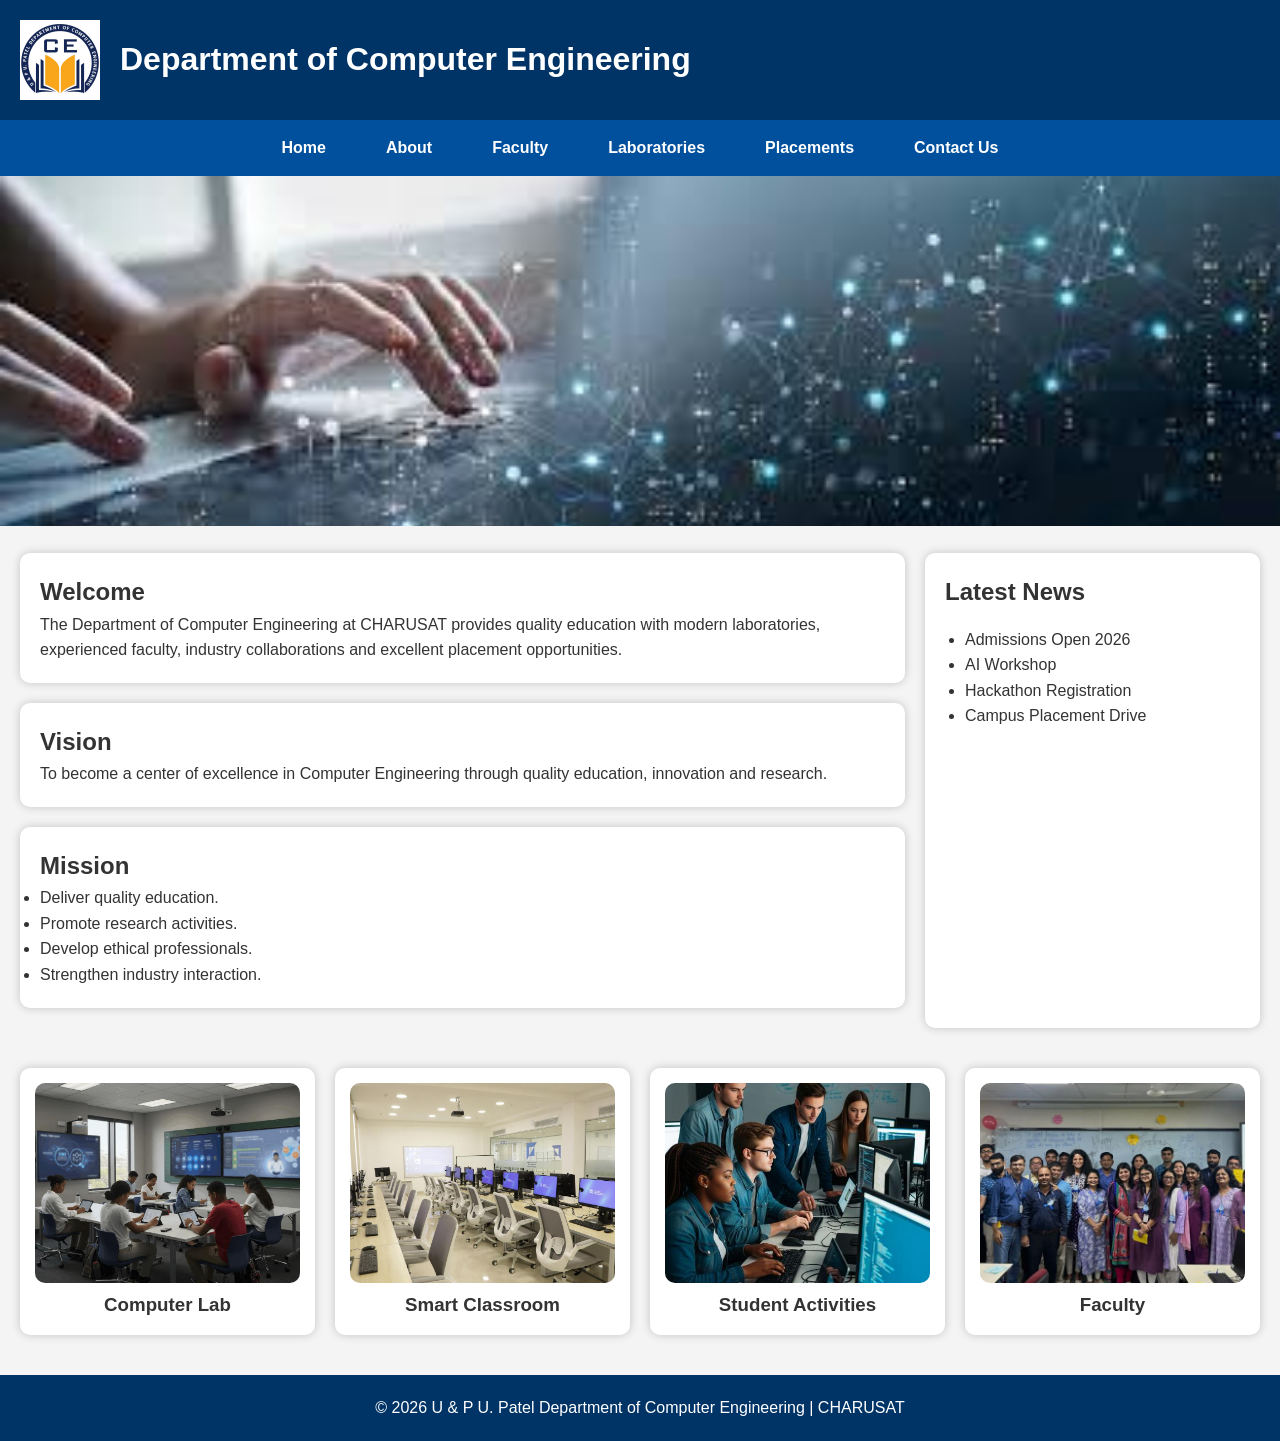
<file: website2/index.html>
<!doctype html>
<html lang="en">
  <head>
    <meta charset="UTF-8" />
    <meta name="viewport" content="width=device-width, initial-scale=1.0" />
    <title>Department of Computer Engineering</title>
    <link rel="stylesheet" href="style.css" />
  </head>

  <body>
    <header>
      <div class="logo">
        <img src="images/logo.jpeg" alt="Logo" />

        <h1>Department of Computer Engineering</h1>
      </div>
    </header>

    <nav>
      <ul>
        <li><a href="#home">Home</a></li>
        <li><a href="#about">About</a></li>
        <li><a href="#faculty">Faculty</a></li>
        <li><a href="#laboratories">Laboratories</a></li>
        <li><a href="#placements">Placements</a></li>
        <li><a href="#contact">Contact Us</a></li>
      </ul>
    </nav>

    <section id="home" class="banner">
      <img src="images/banner.jpeg" alt="Banner" />
    </section>

    <main>
      <section id="about" class="content">
        <article>
          <h2>Welcome</h2>

          <p>
            The Department of Computer Engineering at CHARUSAT provides quality
            education with modern laboratories, experienced faculty, industry
            collaborations and excellent placement opportunities.
          </p>
        </article>

        <article>
          <h2>Vision</h2>

          <p>
            To become a center of excellence in Computer Engineering through
            quality education, innovation and research.
          </p>
        </article>

        <article>
          <h2>Mission</h2>

          <ul>
            <li>Deliver quality education.</li>

            <li>Promote research activities.</li>

            <li>Develop ethical professionals.</li>

            <li>Strengthen industry interaction.</li>
          </ul>
        </article>
      </section>

      <aside>
        <h2>Latest News</h2>

        <ul>
          <li>Admissions Open 2026</li>

          <li>AI Workshop</li>

          <li>Hackathon Registration</li>

          <li>Campus Placement Drive</li>
        </ul>
      </aside>
    </main>

    <section class="gallery">
      <div class="card">
        <img src="images/lab.jpeg" />

        <h3>Computer Lab</h3>
      </div>

      <div class="card">
        <img src="images/classroom.jpeg" />

        <h3>Smart Classroom</h3>
      </div>

      <div class="card">
        <img src="images/students.jpeg" />

        <h3>Student Activities</h3>
      </div>

      <div class="card">
        <img src="images/faculty.jpeg" />

        <h3>Faculty</h3>
      </div>
    </section>

    <footer>
      <p>©️ 2026 U & P U. Patel Department of Computer Engineering | CHARUSAT</p>
    </footer>
  </body>
</html>
</file>
<file: website2/style.css>
*{
margin:0;
padding:0;
box-sizing:border-box;
font-family:Arial, Helvetica, sans-serif;
}

html{
    scroll-behavior: smooth;
}

body{
background:#f4f4f4;
line-height:1.6;
color:#333;
}

/* Header */

header{
background:#003366;
color:white;
padding:20px;
}

.logo{
display:flex;
align-items:center;
gap:20px;
}

.logo img{
width:80px;
height:80px;
}

/* Navigation */

nav{
background:#00509e;
}

nav ul{
display:flex;
justify-content:center;
list-style:none;
}

nav ul li{
margin:15px;
}

nav ul li a{
color:white;
text-decoration:none;
font-weight:bold;
padding:10px 15px;
transition:0.3s;
}

nav ul li a:hover{
background:white;
color:#00509e;
border-radius:5px;
}

/* Banner */

.banner img{
width:100%;
height:350px;
object-fit:cover;
}

/* Main Layout */

main{
display:flex;
gap:20px;
padding:20px;
}

/* Content */

.content{
flex:3;
}

.content article{
background:white;
padding:20px;
margin-bottom:20px;
border-radius:10px;
box-shadow:0 0 10px rgba(0,0,0,.2);
}

/* Aside */

aside{
flex:1;
background:#ffffff;
padding:20px;
border-radius:10px;
box-shadow:0 0 10px rgba(0,0,0,.2);
}

aside ul{
margin-top:15px;
padding-left:20px;
}

/* Gallery */

.gallery{
display:grid;
grid-template-columns:repeat(4,1fr);
gap:20px;
padding:20px;
}

.card{
background:white;
padding:15px;
border-radius:10px;
text-align:center;
box-shadow:0 0 10px rgba(0,0,0,.2);
transition:0.3s;
}

.card:hover{
transform:scale(1.05);
}

.card img{
width:100%;
height:200px;
object-fit:cover;
border-radius:10px;
}

/* Footer */

footer{
background:#003366;
color:white;
text-align:center;
padding:20px;
margin-top:20px;
}

/* Tablet */

@media(max-width:992px){

main{
flex-direction:column;
}

.gallery{
grid-template-columns:repeat(2,1fr);
}

nav ul{
flex-wrap:wrap;
}

}

/* Mobile */

@media(max-width:600px){

.logo{
flex-direction:column;
text-align:center;
}

nav ul{
flex-direction:column;
align-items:center;
}

.banner img{
height:10px;
}

.gallery{
grid-template-columns:1fr;
}

}
</file>
